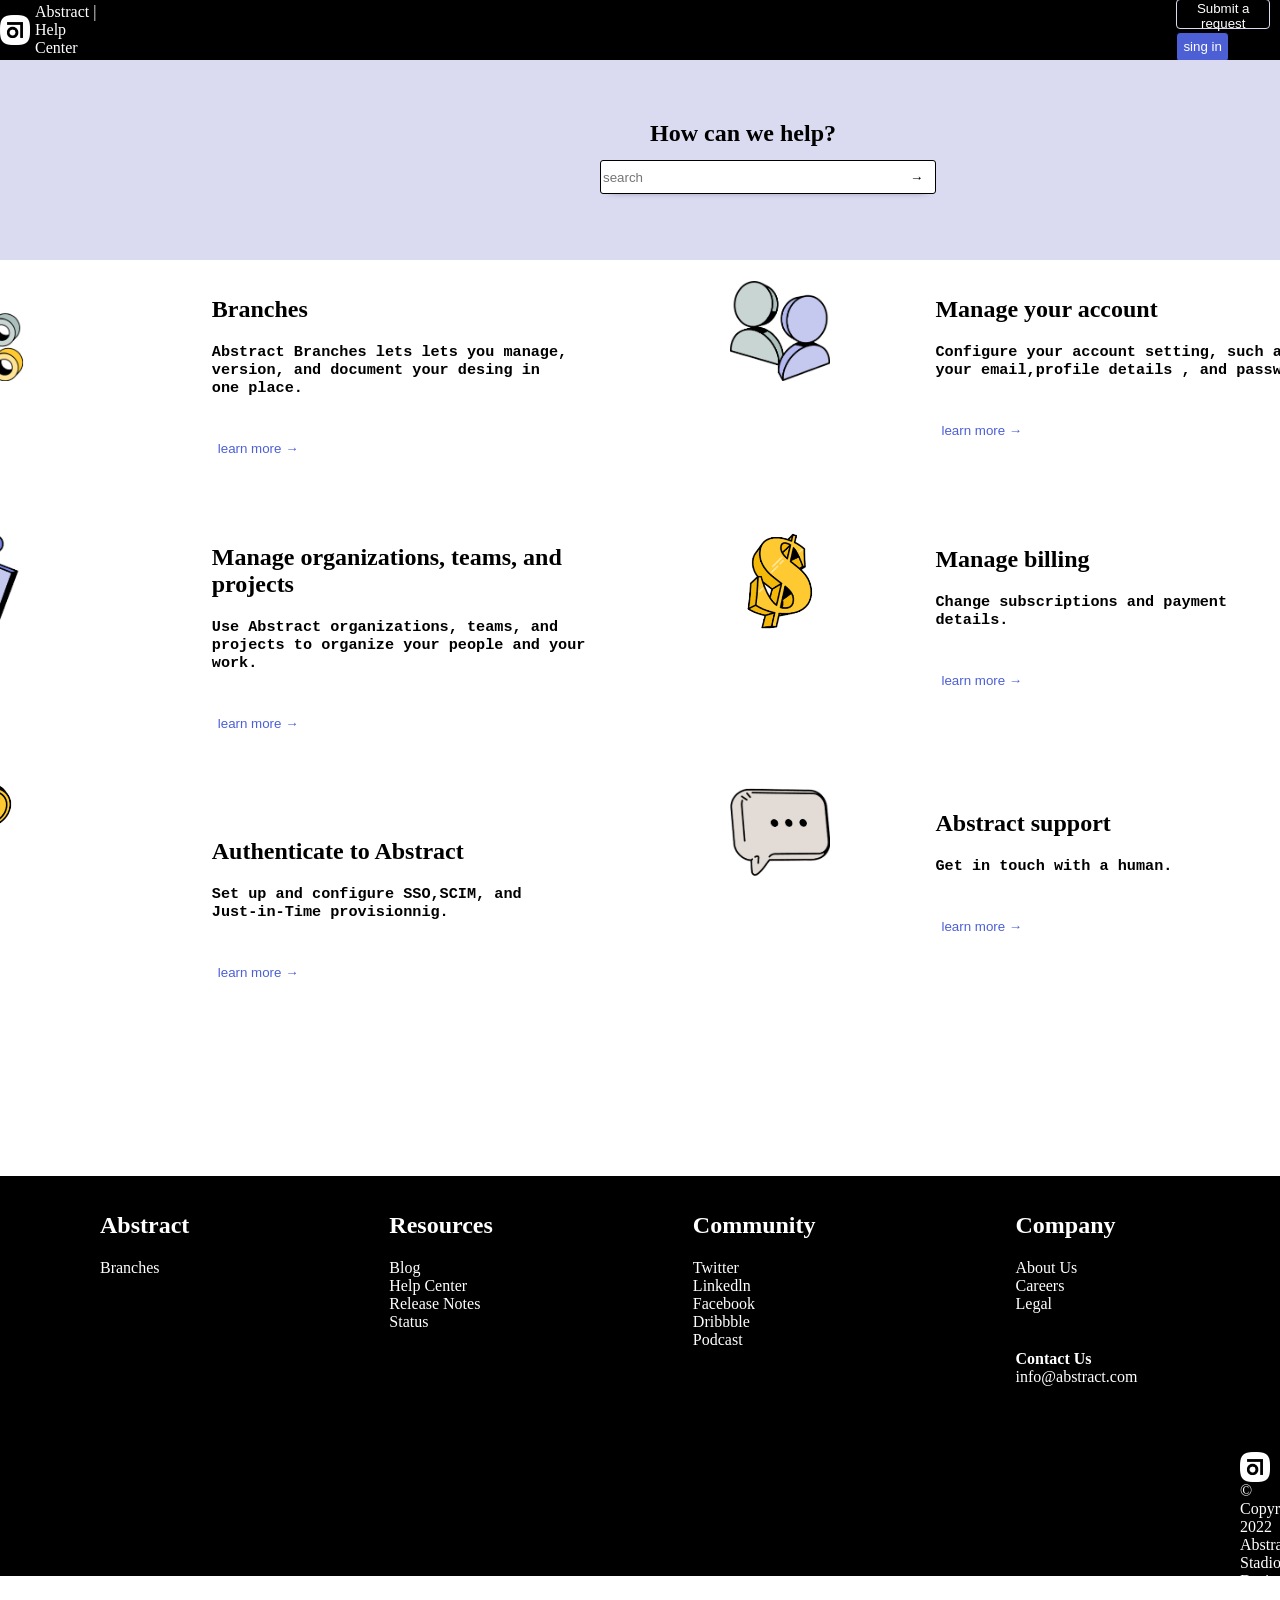
<file: index.html>
<!DOCTYPE html>
<html lang="en">
<head>
    <meta charset="UTF-8">
    <meta name="viewport" content="width=device-width, initial-scale=1.0">
    <title>N</title>
    <link rel="stylesheet" href="style.css">
</head>
<body>
    <header class="header">
        <section class="left">
            <img src="ایکون فوتر.png" alt="" class="icon-h">
            <p class="tozih-h">Abstract | Help Center</p>
            </section>
            <section class="buttons">
            <a href=""><button class="shafafiyat" type="submit">Submit a request</button></a>
            <a href=""></a><button class="color">sing in</button></a>
            </section>
    </header>
    <section class="body">
        <p><h1>How can we help?</h1></p>
        <form action="">
        <input type="text" placeholder="search" >
        <button type="submit" class="flash">&rarr;</button>
        </form>
    </section>
    <section class="body2">
        <section>
        <p>
            <h2>Branches</h2>
            <p><h3><pre>
Abstract Branches lets lets you manage,
version, and document your desing in 
one place.
            </pre></h3></p>
            <button class="learnmore-l">learn more &rarr;</button>
        </p>
         <p>
            <h2 class="l-2">Manage organizations, teams, and projects</h2>
           <p><h3><pre>
Use Abstract organizations, teams, and 
projects to organize your people and your
work.
            </pre></h3></p>
            <button class="learnmore-l">learn more &rarr;</button>
        </p>
         <p>
            <h2 class="l-3 key">Authenticate to Abstract</h2>
            <p><h3><pre>
Set up and configure SSO,SCIM, and
Just-in-Time provisionnig.
            </pre></h3></p>
            <button class="learnmore-l">learn more &rarr;</button>
        </p>
        </section>
        <section>
        <p>
            <h2>Manage your account</h2>
            <p><h3><pre>
Configure your account setting, such as 
your email,profile details , and password.
            </pre></h3></p>
            <button class="learnmore-r"> learn more &rarr;</button>
        </p>
        <p>
            <h2 class="l-2 mony">Manage billing</h2>
            <p><h3><pre>
Change subscriptions and payment
details. 
            </pre></h3></p>
            <button class="learnmore-r"> learn more &rarr;</button>
        </p>
        <p>
            <h2 class="l-3 chat">Abstract support</h2>
            <p><h3><pre>
Get in touch with a human.
            </pre></h3></p>
            <button class="learnmore-r"> learn more &rarr;</button>
        </p>
        </section>
        <section>
        <section class="i-l">
        <img src="عکس برنچ.png" alt="">
        <img src="عکس پازل.pngاصلی.png" alt="">
        <img src="کلید اصلی.png" alt="">
        </section>
        <section class="i-r">
        <img src="عکس ادمک.png" alt="">
        <img src="دلار.png" alt="">
        <img src="عکس چت اصلی.png" alt="">
        </section>
        </section>
    </section>
    <section>
        <footer>
            <section class="a">
            <ol>
                <li><h2>Abstract</h2></li>
                <li>Branches</li>
            </ol>
            </section>
            <section class="r">
            <ol>
                <li><h2>Resources</h2></li>
                <li>Blog</li>
                <li>Help Center</li>
                <li>Release Notes</li>
                <li>Status</li>
            </ol>
            </section>
            <section class="c">
            <ol>
                <li><h2>Community</h2></li>
                <li>Twitter</li>
                <li>Linkedln</li>
                <li>Facebook</li>
                <li>Dribbble</li>
                <li>Podcast</li>
            </ol>
            </section>
            <section class="g">
            <ol>
                <li><h2>Company</h2></li>
                <li>About Us</li>
                <li>Careers</li>
                <li>Legal</li>
            </ol>
            <ol>
                <li><h4>Contact Us</h4></li>
                <li>info@abstract.com</li>
            </ol>
            <section class="footer">
                <ol>
                    <li><img src="ایکون فوتر.png" alt="" class="icon-f"></li>
                    <li>© Copyright 2022</li>
                    <li>Abstract Stadio Desing, inc.</li>
                    <li>All rights reserved</li>
                </ol>
            </section>
            </section>
        </footer>
    </section>
</body>
</html>
</file>
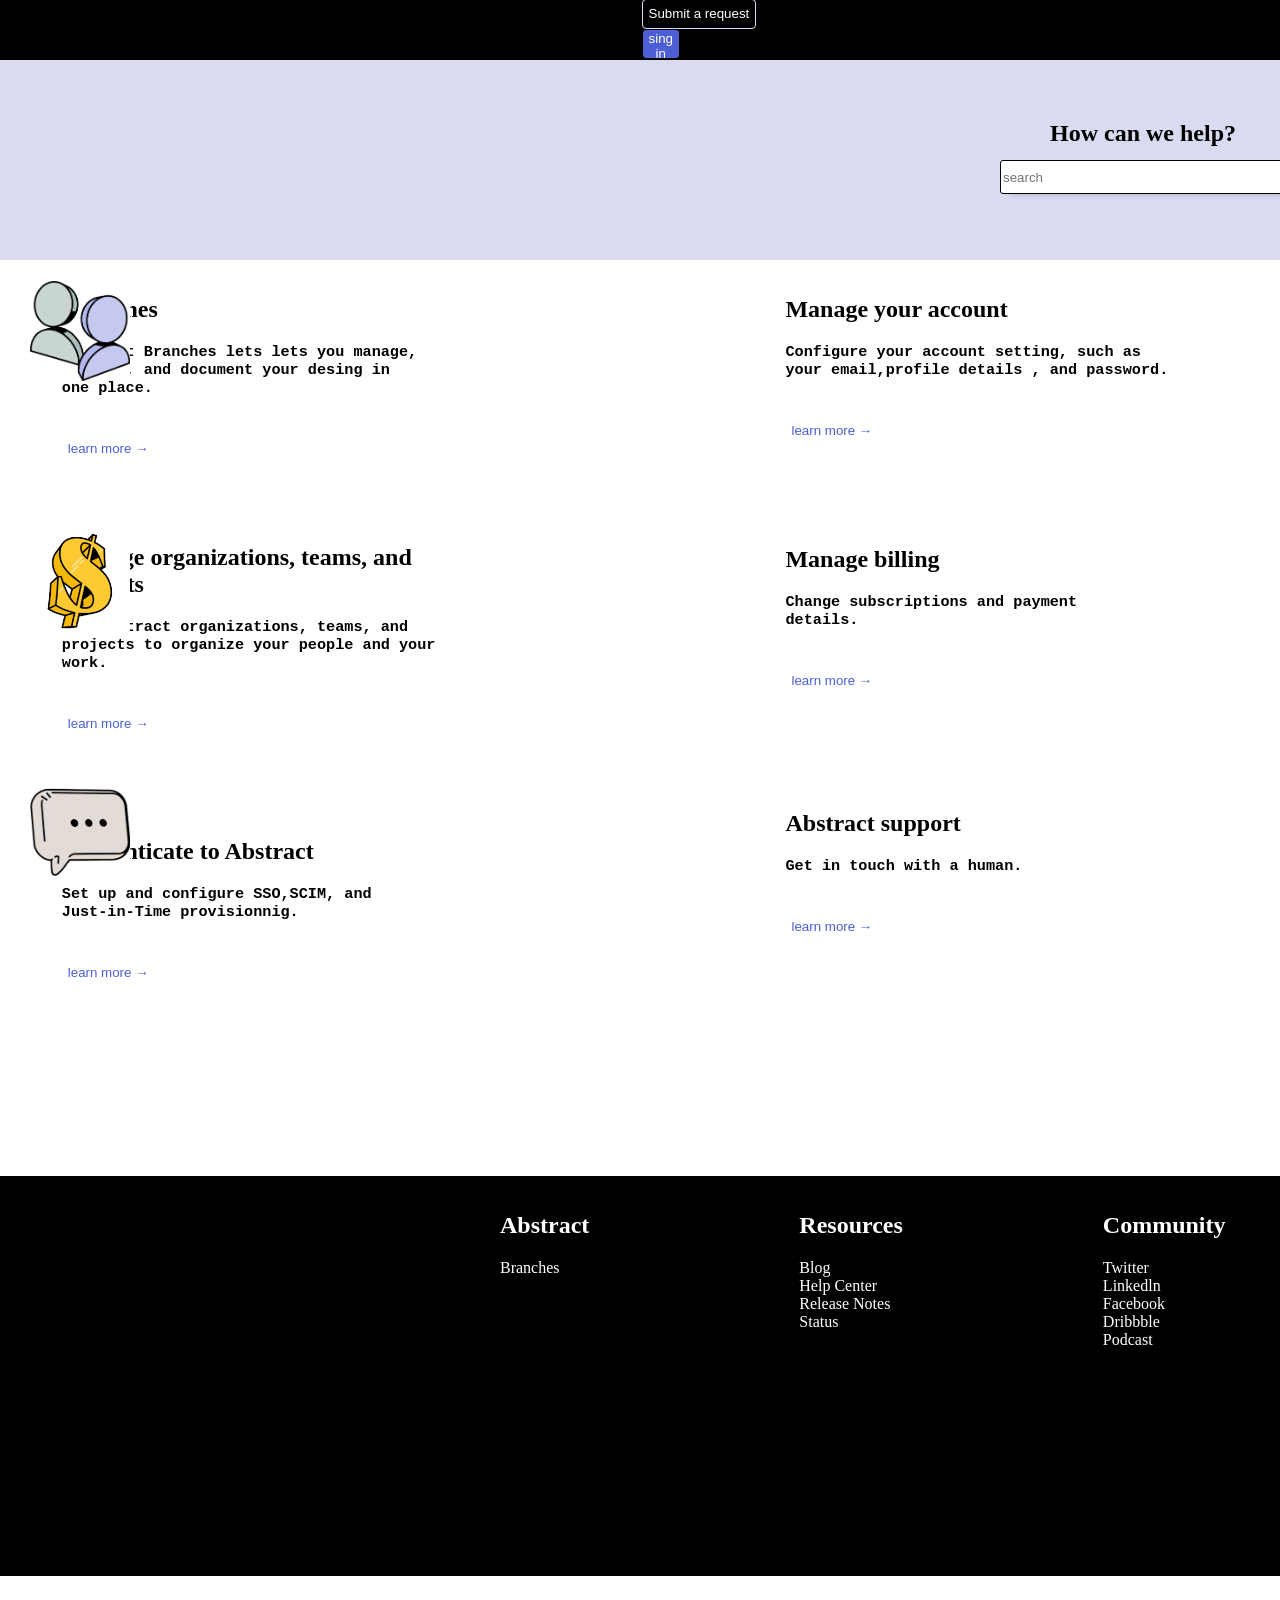
<file: taklif.html>
<!DOCTYPE html>
<html lang="en">
<head>
    <meta charset="UTF-8">
    <meta name="viewport" content="width=device-width, initial-scale=1.0">
    <title>N</title>
    <link rel="stylesheet" href="taklif.css">
</head>
<body>
    <header class="header">
        <section class="left">
            <img src="ایکون فوتر.png" alt="" class="icon-h">
            <p class="tozih-h">Abstract | Help Center</p>
            </section>
            <section>
            <a href=""><button class="shafafiyat" type="submit">Submit a request</button></a>
            <a href=""></a><button class="color">sing in</button></a>
            </section>
    </header>
    <section class="body">
        <p><h1>How can we help?</h1></p>
        <form action="">
        <input type="text" placeholder="search" >
        <button type="submit" class="flash">&rarr;</button>
        </form>
    </section>
    <section class="body2">
        <section>
        <p>
            <h2>Branches</h2>
            <p><h3><pre>
Abstract Branches lets lets you manage,
version, and document your desing in 
one place.
            </pre></h3></p>
            <button class="learnmore-l">learn more &rarr;</button>
        </p>
         <p>
            <h2 class="l-2">Manage organizations, teams, and projects</h2>
           <p><h3><pre>
Use Abstract organizations, teams, and 
projects to organize your people and your
work.
            </pre></h3></p>
            <button class="learnmore-l">learn more &rarr;</button>
        </p>
         <p>
            <h2 class="l-3 key">Authenticate to Abstract</h2>
            <p><h3><pre>
Set up and configure SSO,SCIM, and
Just-in-Time provisionnig.
            </pre></h3></p>
            <button class="learnmore-l">learn more &rarr;</button>
        </p>
        </section>
        <section>
        <p>
            <h2>Manage your account</h2>
            <p><h3><pre>
Configure your account setting, such as 
your email,profile details , and password.
            </pre></h3></p>
            <button class="learnmore-r"> learn more &rarr;</button>
        </p>
        <p>
            <h2 class="l-2 mony">Manage billing</h2>
            <p><h3><pre>
Change subscriptions and payment
details. 
            </pre></h3></p>
            <button class="learnmore-r"> learn more &rarr;</button>
        </p>
        <p>
            <h2 class="l-3 chat">Abstract support</h2>
            <p><h3><pre>
Get in touch with a human.
            </pre></h3></p>
            <button class="learnmore-r"> learn more &rarr;</button>
        </p>
        </section>
        <section>
        <section class="i-l">
        <img src="عکس برنچ.png" alt="">
        <img src="عکس پازل.pngاصلی.png" alt="">
        <img src="کلید اصلی.png" alt="">
        </section>
        <section class="i-r">
        <img src="عکس ادمک.png" alt="">
        <img src="دلار.png" alt="">
        <img src="عکس چت اصلی.png" alt="">
        </section>
        </section>
    </section>
    <section>
        <footer>
            <section class="a">
            <ol>
                <li><h2>Abstract</h2></li>
                <li>Branches</li>
            </ol>
            </section>
            <section class="r">
            <ol>
                <li><h2>Resources</h2></li>
                <li>Blog</li>
                <li>Help Center</li>
                <li>Release Notes</li>
                <li>Status</li>
            </ol>
            </section>
            <section class="c">
            <ol>
                <li><h2>Community</h2></li>
                <li>Twitter</li>
                <li>Linkedln</li>
                <li>Facebook</li>
                <li>Dribbble</li>
                <li>Podcast</li>
            </ol>
            </section>
            <section class="g">
            <ol>
                <li><h2>Company</h2></li>
                <li>About Us</li>
                <li>Careers</li>
                <li>Legal</li>
            </ol>
            <ol>
                <li><h4>Contact Us</h4></li>
                <li>info@abstract.com</li>
            </ol>
            <section class="footer">
                <ol>
                    <li><img src="ایکون فوتر.png" alt="" class="icon-f"></li>
                    <li>© Copyright 2022</li>
                    <li>Abstract Stadio Desing, inc.</li>
                    <li>All rights reserved</li>
                </ol>
            </section>
            </section>
        </footer>
    </section>
</body>
</html>
</file>
<file: style.css>
/* defining variables for color */
:root{
    --thebuttoncolor:#4c5fd5;
    --thewihtecolor:#ffff;
    --theblackcolor:#000;
    --thecolor: #dadbf1;
}
/* body */
body{
    padding: 0;
    margin: 0;
}
/* header  */
.header{
    background-color:var(--theblackcolor);  
    width: 100%;
    height: 60px;
    display: flex;
    flex-direction: row;
    align-items: center;
    justify-content: flex-end;
    position: relative;
}
.icon-h{
    width: 30px;
    height: 30px;
    margin-right: 5px;
}
.tozih-h{
    color:var(--thewihtecolor);
}
.left{
    display: flex;
    justify-content: flex-start;
    align-items: center;
    margin-right: 1080px;
}
button{
    margin-right:10px ;
    border-radius: 4px;
    color: var(--thewihtecolor);
    height: 30px;
}
.color{
    background-color: var(--thebuttoncolor);
    border: 1px solid var(--theblackcolor);
}
.shafafiyat{
    background-color: var(--theblackcolor);
    color: var(--thewihtecolor);
    border: 1px solid var(--thecolor);
}
/* body */
.body{
    background-color: var(--thecolor);
    height: 200px;
    position: relative;
    top: -16px;
}
h1{
    color: var(--theblackcolor);
    display: flex;
    justify-content: center;
    margin-top: 0;
    position: absolute;
    top: 60px;
    left: 650px;
}
input{
    display: flex;
    margin-left: 600px;
    width: 330px;
    height: 30px;
    border: 1px solid var(--theblackcolor);
    border-radius: 3px;
    box-shadow: var(--theblackcolor) 0px 5px 10px -10px;
    position: absolute;
    top: 100px;
}
.flash{
    color: var(--theblackcolor);
    border: none;
    background-color: var(--thewihtecolor);
    position: absolute;
    left: 910px;
    padding: 0;
    height: 0px;
    top: 110px;
}
/* body2 */
.body2{
    background-color:var(--thewihtecolor);
    display: flex;
    align-items: baseline;
    gap: 350px;
    justify-content: center;
    height: 900px;
    left: 300px;
    position: relative;
}
.top{
    margin-top: 40px;
    margin-bottom: 20px;
}
.space{
    margin-top: 40px;
}
img{
    width: 100px;
    height: 100px;
    margin-right: 700;
}
.i-r{
    right: 100px;
    position: absolute;
    display: flex;
    align-items: center;
    flex-direction: column;
    gap: 150px;
    right: 750px;
    top: 5px;
}
.i-l{
    right: 1000px;
    position: absolute;
    display: flex;
    align-items: center;
    flex-direction: column;
    gap: 150px;
    right: 1550px;
    top: 5px;
}
.l-2{
    margin-top: 80px;
    margin-bottom: 20px;
}
.l-3{
    margin-top: 150px;
}
.chat{
    margin-top: 115px;
}
.key{
    margin-top:100px ;
}
.mony{
    margin-top:100px ;
}
.learnmore-r{
   background-color: var(--thewihtecolor);
   border:none;
   color: var(--thebuttoncolor);
}
.learnmore-l{
    background-color: var(--thewihtecolor);
    border:none;
    color: var(--thebuttoncolor);
}
/* footer */
footer{
    background-color: var(--theblackcolor);
    width: 100%;
    height: 400px;
    position:relative;
    display: flex;
}
ol{
    margin-right: 100px;
    margin-left: 60px;
}
li{
    color: var(--thewihtecolor);
    list-style-type: none;
    display: flex;
}
h4{
    margin-bottom: 0;
}
/* سمت راست footer  */
.footer{
    position: absolute;
    left: 1140px;
    top: 260px;
}
.icon-f{
    width: 30px;
    height: 30px;
}
/* responsive
@media screen and (max-width:2560px) {
.color{
    margin-right: 600px;
}
.shafafiyat{
    margin-right: 10px;
}
.tozih-h{
    margin-right: 200px;
}
h1{
    margin-left: 400px;
}
input{
    margin-left: 1000px;
}
.flash{
    margin-left: 400px;
}
.i-l{
    margin-right: 400px;
}
.i-r{
    margin-right: 400px;
}
.body2{
    margin-right: 300px;
}
.footer{
    margin-left: 500px;
}
.a{
    margin-right: 10px;
    margin-left: 400px;
}
} */
</file>
<file: taklif.css>
/* defining variables for color */
:root{
    --thebuttoncolor:#4c5fd5;
    --thewihtecolor:#ffff;
    --theblackcolor:#000;
    --thecolor: #dadbf1;
}
/* body */
body{
    padding: 0;
    margin: 0;
}
/* header  */
.header{
    background-color:var(--theblackcolor);  
    width: 100%;
    height: 60px;
    display: flex;
    flex-direction: row;
    align-items: center;
    justify-content: flex-end;
    position: relative;
}
.icon-h{
    width: 30px;
    height: 30px;
    margin-right: 5px;
}
.tozih-h{
    color:var(--thewihtecolor);
}
.left{
    display: flex;
    justify-content: flex-start;
    align-items: center;
    margin-right: 1080px;
}
button{
    margin-right:10px ;
    border-radius: 4px;
    color: var(--thewihtecolor);
    height: 30px;
}
.color{
    background-color: var(--thebuttoncolor);
    border: 1px solid var(--theblackcolor);
}
.shafafiyat{
    background-color: var(--theblackcolor);
    color: var(--thewihtecolor);
    border: 1px solid var(--thecolor);
}
/* body */
.body{
    background-color: var(--thecolor);
    height: 200px;
    position: relative;
    top: -16px;
}
h1{
    color: var(--theblackcolor);
    display: flex;
    justify-content: center;
    margin-top: 0;
    position: absolute;
    top: 60px;
    left: 650px;
}
input{
    display: flex;
    margin-left: 600px;
    width: 330px;
    height: 30px;
    border: 1px solid var(--theblackcolor);
    border-radius: 3px;
    box-shadow: var(--theblackcolor) 0px 5px 10px -10px;
    position: absolute;
    top: 100px;
}
.flash{
    color: var(--theblackcolor);
    border: none;
    background-color: var(--thewihtecolor);
    position: absolute;
    left: 910px;
    padding: 0;
    height: 0px;
    top: 110px;
}
/* body2 */
.body2{
    background-color:var(--thewihtecolor);
    display: flex;
    align-items: baseline;
    gap: 350px;
    justify-content: center;
    height: 900px;
    left: 300px;
    position: relative;
}
.top{
    margin-top: 40px;
    margin-bottom: 20px;
}
.space{
    margin-top: 40px;
}
img{
    width: 100px;
    height: 100px;
    margin-right: 700;
}
.i-r{
    right: 100px;
    position: absolute;
    display: flex;
    align-items: center;
    flex-direction: column;
    gap: 150px;
    right: 750px;
    top: 5px;
}
.i-l{
    right: 1000px;
    position: absolute;
    display: flex;
    align-items: center;
    flex-direction: column;
    gap: 150px;
    right: 1550px;
    top: 5px;
}
.l-2{
    margin-top: 80px;
    margin-bottom: 20px;
}
.l-3{
    margin-top: 150px;
}
.chat{
    margin-top: 115px;
}
.key{
    margin-top:100px ;
}
.mony{
    margin-top:100px ;
}
.learnmore-r{
   background-color: var(--thewihtecolor);
   border:none;
   color: var(--thebuttoncolor);
}
.learnmore-l{
    background-color: var(--thewihtecolor);
    border:none;
    color: var(--thebuttoncolor);
}
/* footer */
footer{
    background-color: var(--theblackcolor);
    width: 100%;
    height: 400px;
    position:relative;
    display: flex;
}
ol{
    margin-right: 100px;
    margin-left: 60px;
}
li{
    color: var(--thewihtecolor);
    list-style-type: none;
    display: flex;
}
h4{
    margin-bottom: 0;
}
/* سمت راست footer  */
.footer{
    position: absolute;
    left: 1140px;
    top: 260px;
}
.icon-f{
    width: 30px;
    height: 30px;
}
/* responsive */
@media screen and (max-width:2560px) {
.color{
    margin-right: 600px;
}
.shafafiyat{
    margin-right: 10px;
}
.tozih-h{
    margin-right: 200px;
}
h1{
    margin-left: 400px;
}
input{
    margin-left: 1000px;
}
.flash{
    margin-left: 400px;
}
.i-l{
margin-right: 400px;
}
.i-r{
    margin-right: 400px;
}
.body2{
    margin-right: 300px;
}
.footer{
    margin-left: 500px;
}
.a{
    margin-right: 10px;
    margin-left: 400px;
}
}
</file>
